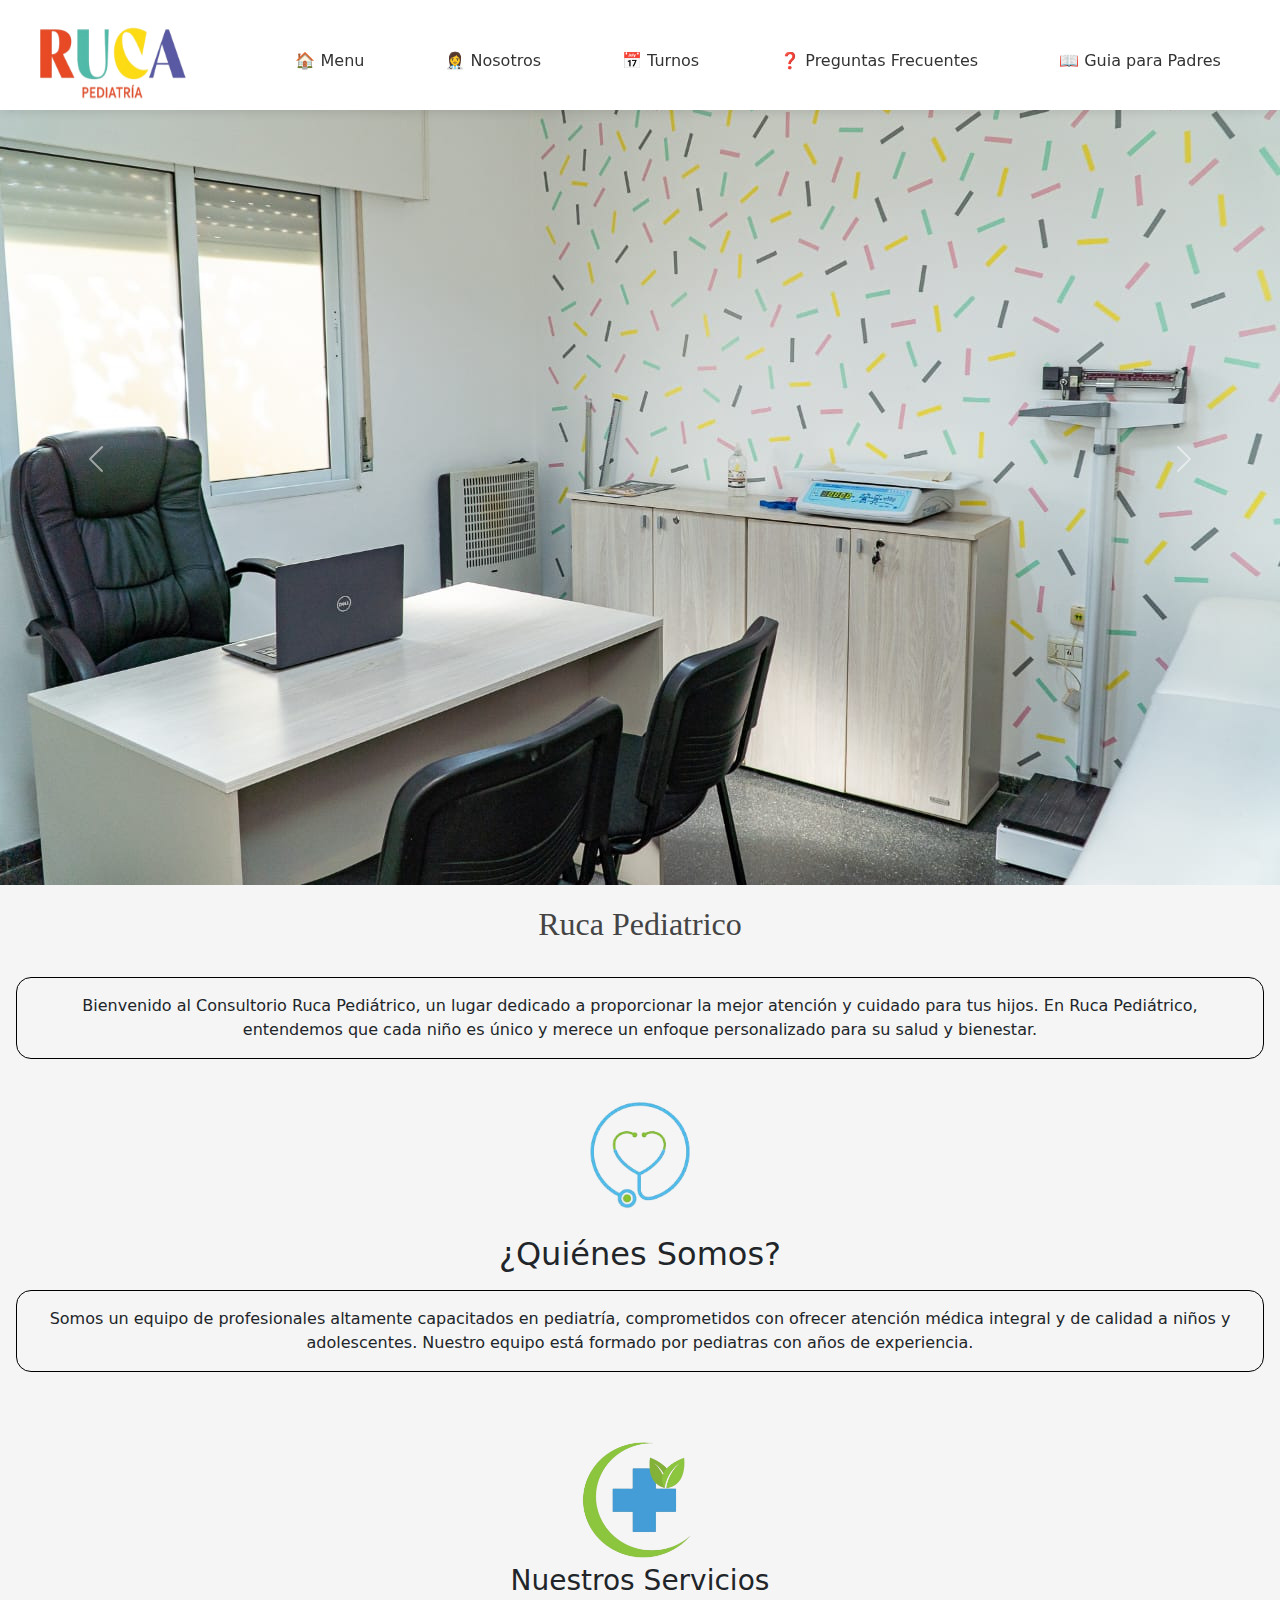
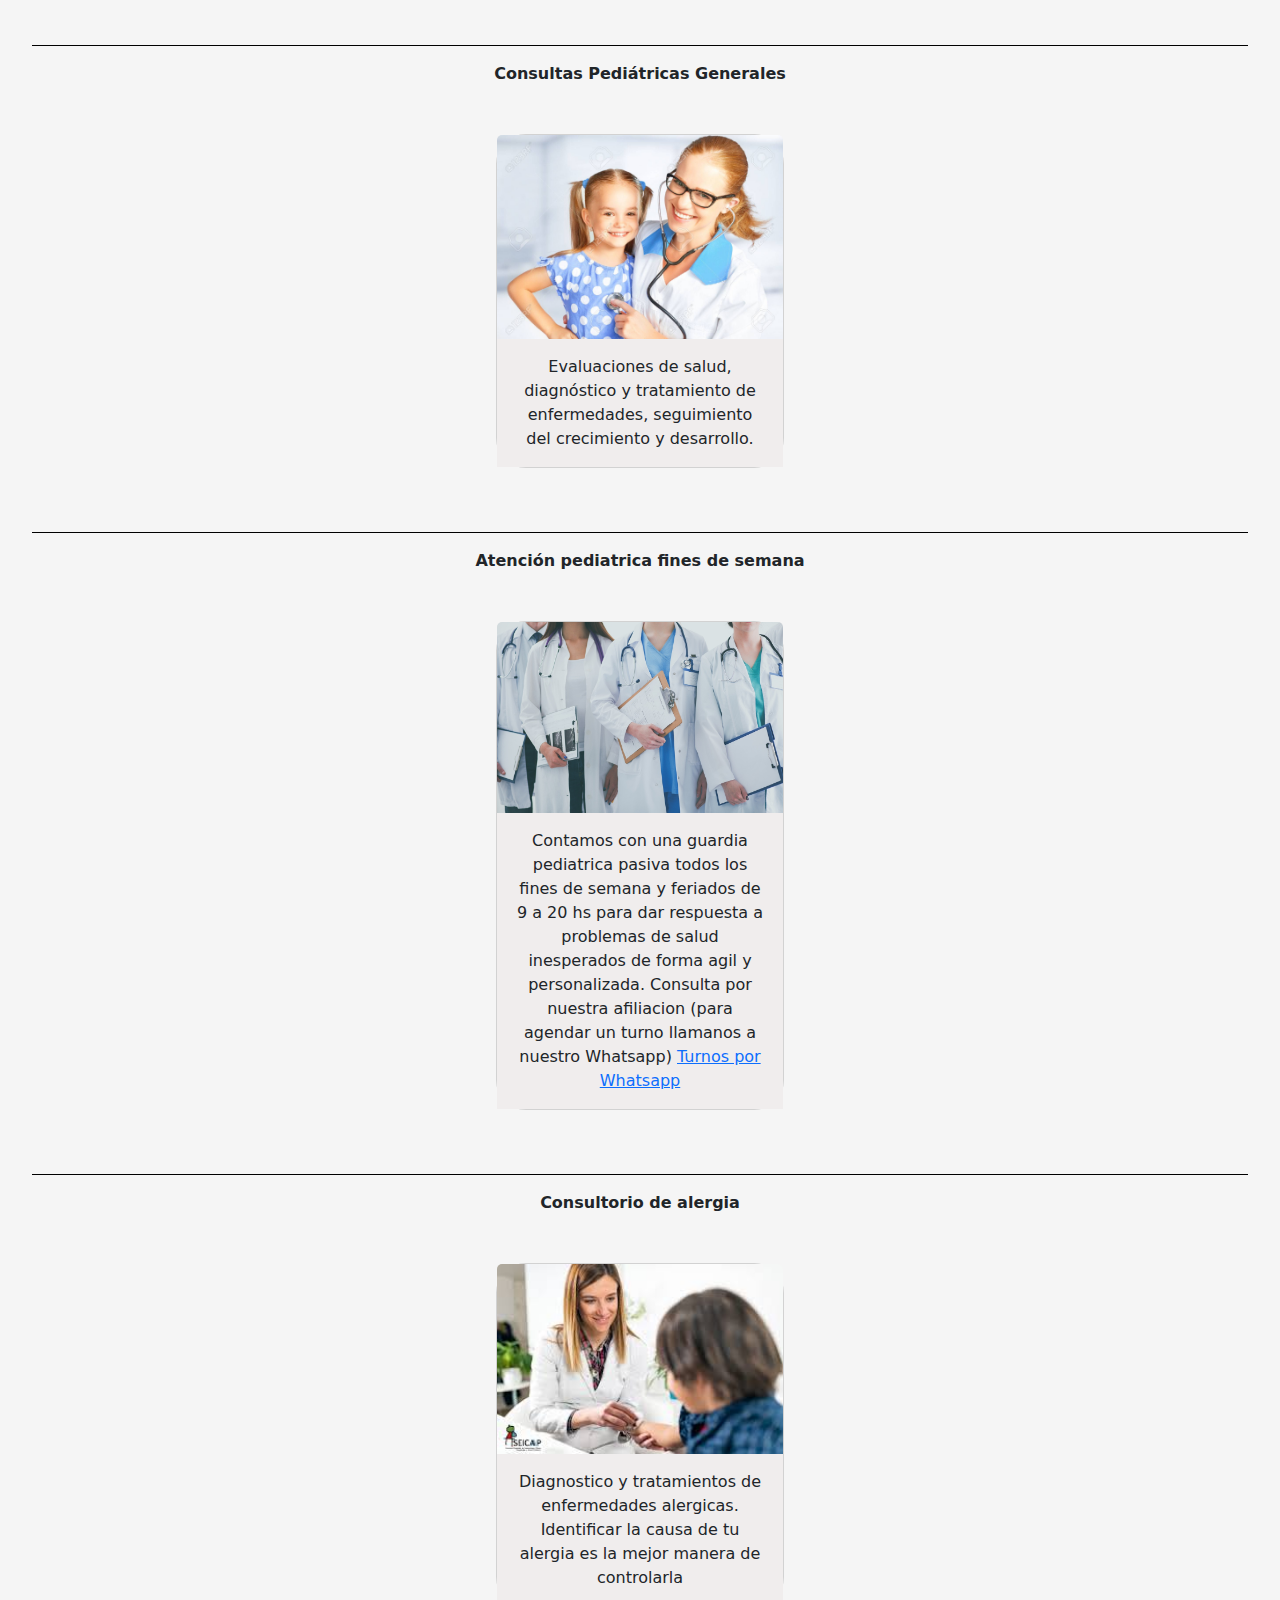
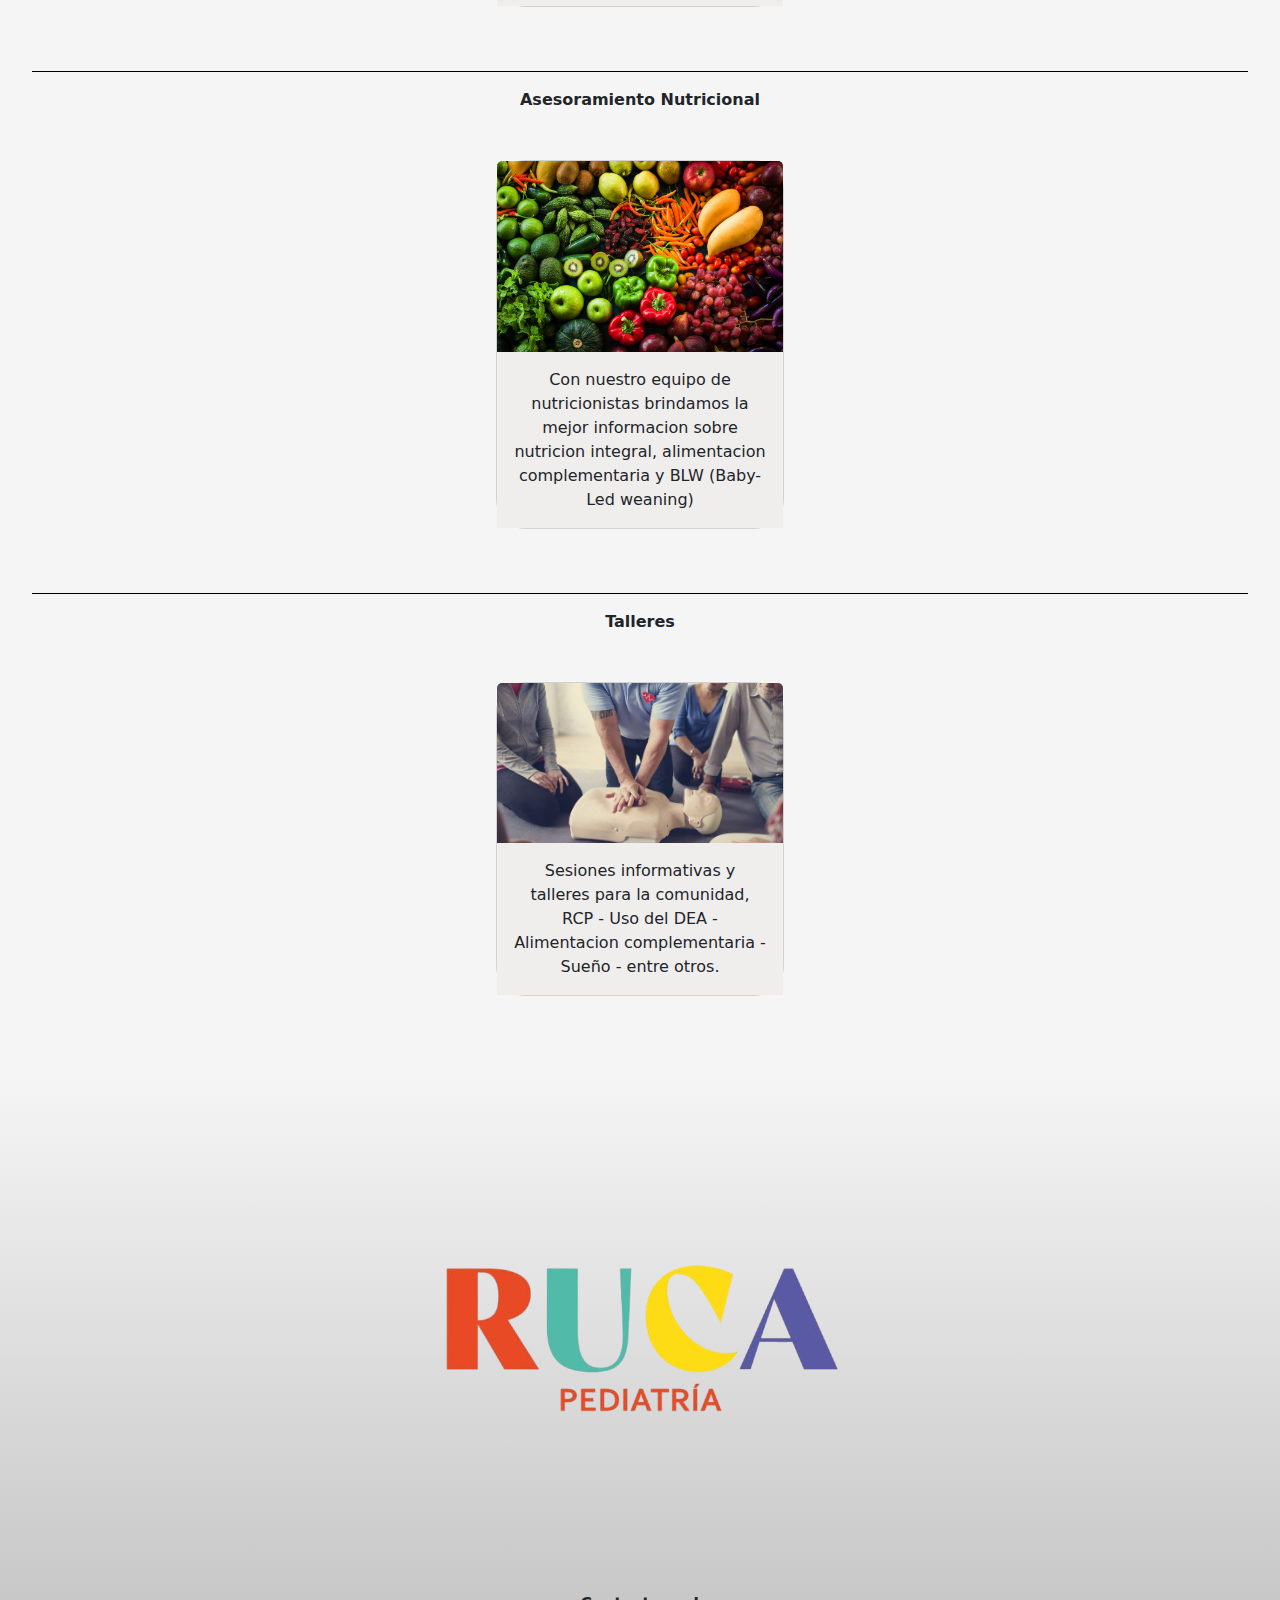
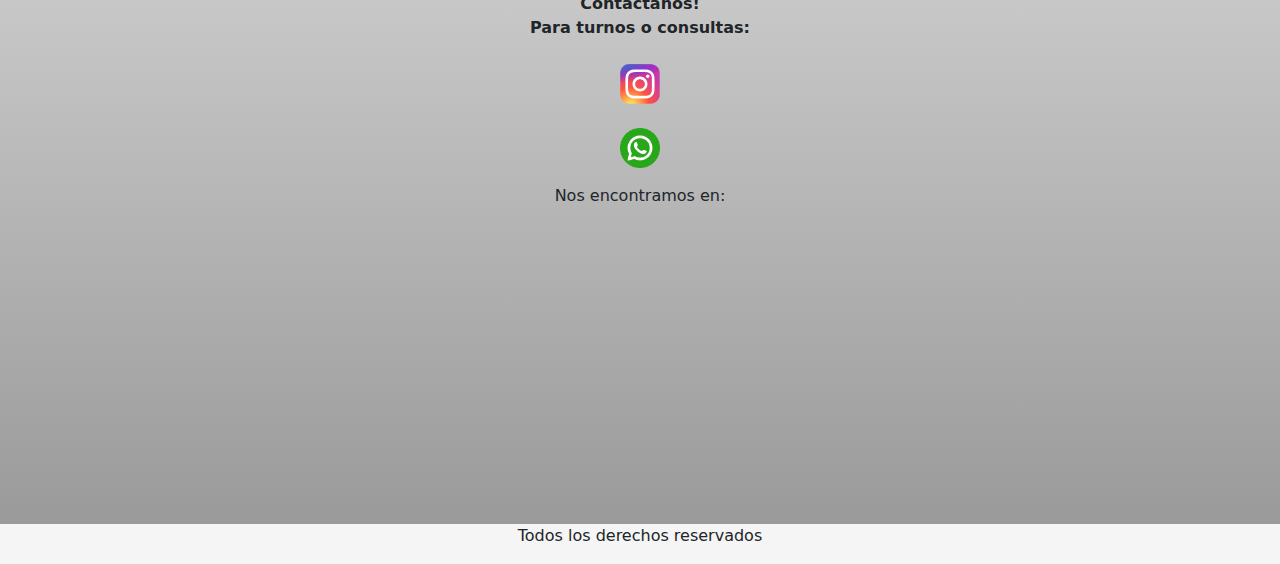
<file: index.html>
<!DOCTYPE html>
<html lang="en">
<head>
    <meta charset="UTF-8">
    <meta name="viewport" content="width=device-width, initial-scale=1.0">
    <title> Ruca Pediatrico - Menu</title> 
    <!--link de bootstrap-->
    <link href="https://cdn.jsdelivr.net/npm/bootstrap@5.3.3/dist/css/bootstrap.min.css" rel="stylesheet" integrity="sha384-QWTKZyjpPEjISv5WaRU9OFeRpok6YctnYmDr5pNlyT2bRjXh0JMhjY6hW+ALEwIH" crossorigin="anonymous">
    <!--link de css-->
    <link rel="stylesheet" href="css/main.css">
</head>
<body>
    <header class="d-flex justify-content-between align-items-center">
        <img  class="logo" src="img/foto-logo-png.png" alt="foto-logo">
        <nav class="navbar mb-4 barra">
            <div class="container-fluid">
              <button class="navbar-toggler" type="button" data-bs-toggle="collapse" data-bs-target="#navbarNav" aria-controls="navbarNav" aria-expanded="false" aria-label="Toggle navigation">
                <span class="navbar-toggler-icon"></span>
              </button>
              <div class="collapse navbar-collapse" id="navbarNav">
                <ul class="navbar-nav">
                  <li class="nav-item">
                    <a class="nav-link hove" aria-current="page" href="index.html">🏠 Menu</a>
                  </li>
                  <li class="nav-item">
                    <a class="nav-link hove" aria-current="page" href="pages/nosotros.html">👩‍⚕️ Nosotros</a>
                  </li>
                  <li class="nav-item">
                    <a class="nav-link hove" href="pages/turnos.html">📅 Turnos</a>
                  </li>
                  <li class="nav-item">
                    <a class="nav-link hove" href="pages/preguntasf.html">❓ Preguntas Frecuentes</a>
                  </li>
                  <li class="nav-item">
                    <a class="nav-link hove" href="pages/blog.html">📖 Guia para Padres</a>
                  </li>
                </ul>
              </div> 
            </div>
          </nav>
    </header>
    
    <main>

       

        <div class="falso-main-index">

            <!--<div class="imagenes-index">
                <img class="img-index" src="img/foto-consultorio.jpg" alt="foto-consultorio">
                <img class="img-index" src="img/foto-consultorio2.jpg" alt="foto-consultorio2">
                <img class="img-index" src="img/foto-consultorio3.jpg" alt="foto-consultorio3">
                <img class="img-index" src="img/foto-consultorio4.jpg" alt="foto-consultorio4">
            </div> -->


            <div id="carouselExampleAutoplaying" class="carousel slide" data-bs-ride="carousel">
                <div class="carousel-inner">
                  <div class="carousel-item active">
                    <img src="img/foto-consultorio.jpg" class="d-block w-100" alt="...">
                  </div>
                  <div class="carousel-item">
                    <img src="img/foto-consultorio2.jpg" class="d-block w-100" alt="...">
                  </div>
                  <div class="carousel-item">
                    <img src="img/foto-consultorio3.jpg" class="d-block w-100" alt="...">
                  </div>
                  <div class="carousel-item">
                    <img src="img/foto-consultorio4.jpg" class="d-block w-100" alt="...">
                  </div>
                </div>
                <button class="carousel-control-prev" type="button" data-bs-target="#carouselExampleAutoplaying" data-bs-slide="prev">
                  <span class="carousel-control-prev-icon" aria-hidden="true"></span>
                  <span class="visually-hidden">Previous</span>
                </button>
                <button class="carousel-control-next" type="button" data-bs-target="#carouselExampleAutoplaying" data-bs-slide="next">
                  <span class="carousel-control-next-icon" aria-hidden="true"></span>
                  <span class="visually-hidden">Next</span>
                </button>
            </div>

            <h1 class="titulo-index"> Ruca Pediatrico </h1>
              <div >
                <p class="bienvenido">
                    Bienvenido al Consultorio Ruca Pediátrico, un lugar dedicado a proporcionar la mejor atención y cuidado para tus hijos. En Ruca Pediátrico, entendemos que cada niño es único y merece un enfoque personalizado para su salud y bienestar.
                </p>
              </div>
              
                
                    
                <div class="seccion-quienes-somos">
                    <img class="imagen-quienes-somos" src="img/imagen-quienes-somos.png" alt="">

                    <h2>¿Quiénes Somos?</h2>
                    <p class="quienes-somos">Somos un equipo de profesionales altamente capacitados en pediatría, comprometidos con ofrecer atención médica integral y de calidad a niños y adolescentes. Nuestro equipo está formado por pediatras con años de experiencia. </p>
                </div>



                
               <div class="seccion-servicios">

                  <img class="imagen-servicios" src="img/foto-servicios.png" alt="">
 
                    <h3>Nuestros Servicios</h3>
                        <p  class="servicios"><span class="negrita">Consultas Pediátricas Generales</span>  
                         </p>
                            <div class="card card" style="width: 18rem;">
                                <img src="img/consulta-pediatrica.jpg" class="card-img-top" alt="...">
                                <div class="card-body">
                                    <p class="card-text background">Evaluaciones de salud, diagnóstico y tratamiento de enfermedades, seguimiento del crecimiento y desarrollo.</p>
                                </div>
                          </div>
                         
 
                        <!--nuevo servicio-->
                           
 
                        <p class="servicios"> <span class="negrita">Atención pediatrica fines de semana</span>
                            </p>
 
                            <div class="card card" style="width: 18rem;">
                                <img src="img/guardia-medica.jpg" class="card-img-top" alt="...">
                                <div class="card-body">
                                    <p class="card-text background">Contamos con una guardia pediatrica pasiva todos los fines de semana y feriados de 9 a 20 hs para dar respuesta a problemas de salud inesperados de forma agil y personalizada. Consulta por nuestra afiliacion (para agendar un turno llamanos a nuestro Whatsapp) <a href="https://wa.me/5492954447555" target="_blank">Turnos por Whatsapp</a></p>
                                </div>
                            </div>

                          <p class="servicios"> <span class="negrita">Consultorio de alergia</span>
                            </p>
 
                            <div class="card card" style="width: 18rem;">
                                <img src="img/alergia-e-inmunologia.jpeg" class="card-img-top" alt="...">
                                <div class="card-body">
                                    <p class="card-text background">Diagnostico y tratamientos de enfermedades alergicas.
                                      Identificar la causa de tu alergia es la mejor manera de controlarla</p>
                                </div>
                            </div>  
 
                        <p class="servicios"><span class="negrita">Asesoramiento Nutricional</span>
                            </p>
 
                            <div class="card card" style="width: 18rem;">
                                <img src="img/foto-nutricion.jpeg" class="card-img-top" alt="...">
                                <div class="card-body">
                                    <p class="card-text background">Con nuestro equipo de nutricionistas brindamos la mejor informacion sobre nutricion integral, alimentacion complementaria y BLW (Baby-Led weaning)</p>
                                </div>
                            </div>
 
                        <p class="servicios"><span class="negrita">Talleres</span>
                            </p>
 
                            <div class="card card" style="width: 18rem;">
                                <img src="img/talleres-medicos.jpg" class="card-img-top" alt="...">
                                <div class="card-body">
                                    <p class="card-text background">Sesiones informativas y talleres para la comunidad, RCP - Uso del DEA - Alimentacion complementaria - Sueño - entre otros.</p>
                                </div>
                            </div>

                </div>

                

                    
        </div>


    </main>

    <footer>
      <div class="falso-footer">
        <img class="logo-footer" src="img/foto-logo-png.png" alt="">

        <strong class="contactanos">Contactanos!</strong>
      </div>
      <div class="link-redes">
        <strong class="consultas">Para turnos o consultas:</strong>
        <a href="https://www.instagram.com/ruca.pediatrico/" target="_blank">
            <img class="imagen-ig" src="img/Instagram_logo_2016.svg" alt="Instagram">
        </a>
        <a href="https://wa.me/5492954447555" target="_blank" class="whatsapp-button">
            <img src="img/whatsapp_3670051.png" alt="WhatsApp Icon" class="whatsapp-icon">
        </a>
      </div>

      <div>
        <p class="ubicacion">Nos encontramos en:</p>
        <iframe class="mapa" src="https://www.google.com/maps/embed?pb=!1m18!1m12!1m3!1d3201.8365190562467!2d-64.29713522441752!3d-36.63032156733441!2m3!1f0!2f0!3f0!3m2!1i1024!2i768!4f13.1!3m3!1m2!1s0x95c2cd3a7278e0b7%3A0xe6316afb4730a02e!2sRuca%20Pediatr%C3%ADa!5e0!3m2!1ses-419!2sar!4v1729467647500!5m2!1ses-419!2sar" width="400" height="300" style="border:0;" allowfullscreen="" loading="lazy" referrerpolicy="no-referrer-when-downgrade"></iframe>
      </div>

      <p class="derechos-reservados">Todos los derechos reservados</p>
    </footer>



    <script src="https://cdn.jsdelivr.net/npm/bootstrap@5.3.3/dist/js/bootstrap.bundle.min.js" integrity="sha384-YvpcrYf0tY3lHB60NNkmXc5s9fDVZLESaAA55NDzOxhy9GkcIdslK1eN7N6jIeHz" crossorigin="anonymous"></script>
</body>
</html>
</file>
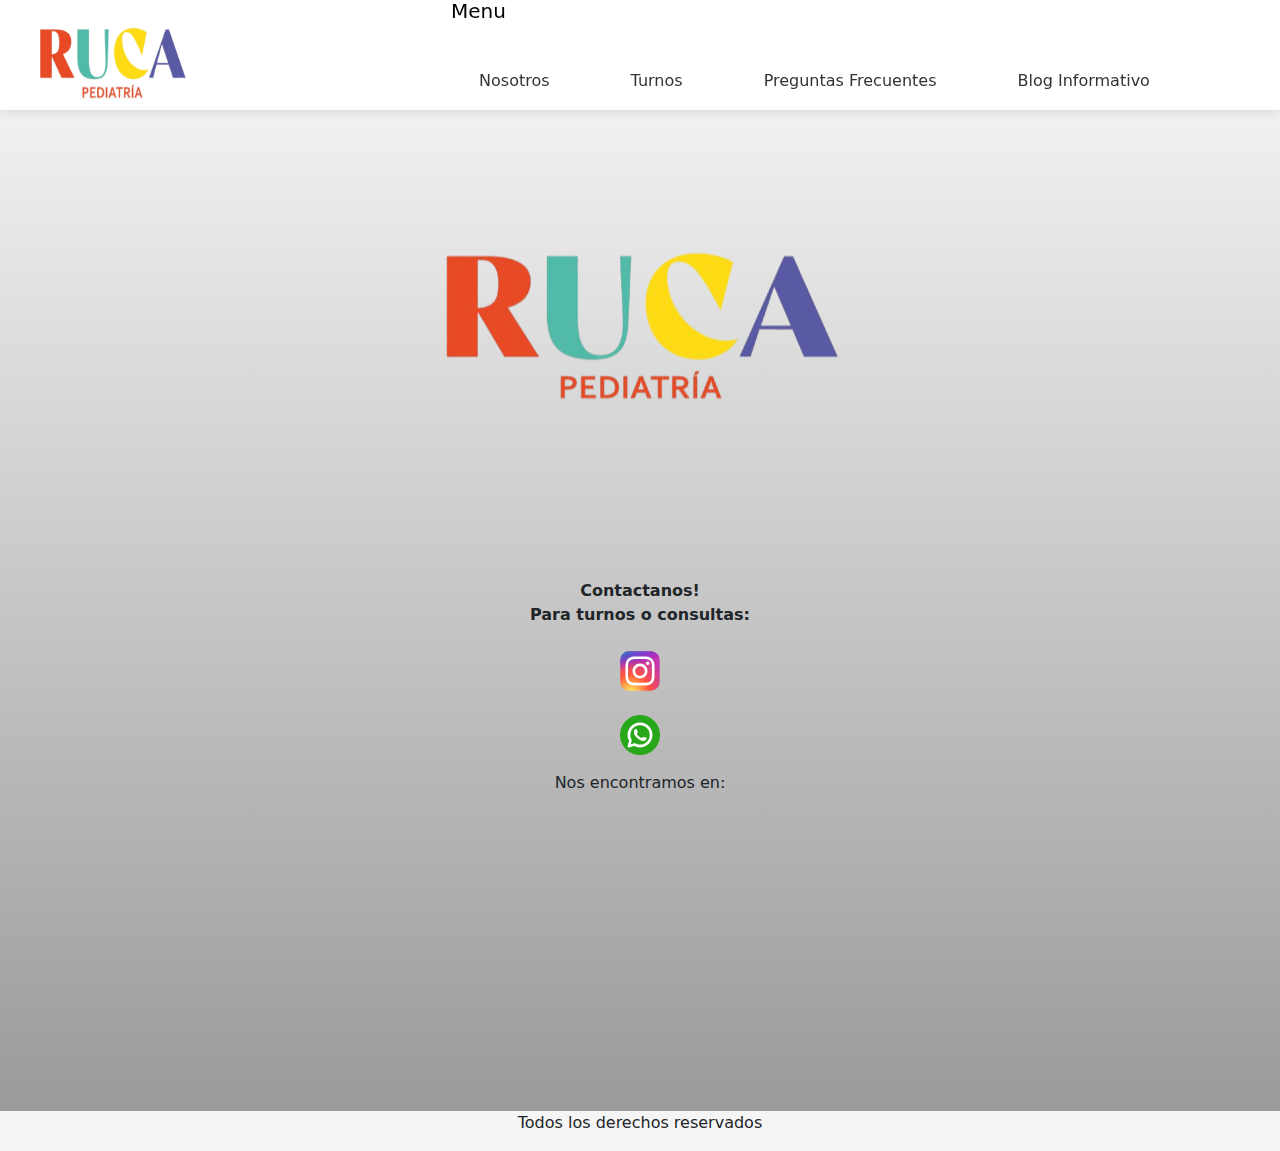
<file: pages/blog.html>
<!DOCTYPE html>
<html lang="en">
<head>
    <meta charset="UTF-8">
    <meta name="viewport" content="width=device-width, initial-scale=1.0">
    <title>Ruca Pediatrico - Blog informativo</title>
    <link href="https://cdn.jsdelivr.net/npm/bootstrap@5.3.3/dist/css/bootstrap.min.css" rel="stylesheet" integrity="sha384-QWTKZyjpPEjISv5WaRU9OFeRpok6YctnYmDr5pNlyT2bRjXh0JMhjY6hW+ALEwIH" crossorigin="anonymous">
    <link rel="stylesheet" href="../css/main.css">
</head>
<body>
    <header class="d-flex justify-content-between align-items-center justify-content-center">
        <img  class="logo" src="../img/foto-logo-png.png" alt="foto-logo">
        <nav class="navbar mb-4">
            <div class="container-fluid">
              <a class="navbar-brand hove" href="../index.html">Menu</a>
              <button class="navbar-toggler" type="button" data-bs-toggle="collapse" data-bs-target="#navbarNav" aria-controls="navbarNav" aria-expanded="false" aria-label="Toggle navigation">
                <span class="navbar-toggler-icon"></span>
              </button>
              <div class="collapse navbar-collapse" id="navbarNav">
                <ul class="navbar-nav">
                  <li class="nav-item">
                    <a class="nav-link hove" aria-current="page" href="nosotros.html">Nosotros</a>
                  </li>
                  <li class="nav-item">
                    <a class="nav-link hove" href="turnos.html">Turnos</a>
                  </li>
                  <li class="nav-item">
                    <a class="nav-link hove" href="preguntasf.html">Preguntas Frecuentes</a>
                  </li>
                  <li class="nav-item">
                    <a class="nav-link hove" href="blog.html">Blog Informativo</a>
                  </li>
                </ul>
              </div>
            </div>
          </nav>
    </header>

    <main>

    </main>

    <footer>
      <div class="falso-footer">
        <img class="logo-footer" src="../img/foto-logo-png.png" alt="">

        <strong class="contactanos">Contactanos!</strong>
      </div>
      <div class="link-redes">
        <strong class="consultas">Para turnos o consultas:</strong>
        <a href="https://www.instagram.com/ruca.pediatrico/" target="_blank">
            <img class="imagen-ig" src="../img/Instagram_logo_2016.svg" alt="Instagram">
        </a>
        <a href="https://wa.me/5492954447555" target="_blank" class="whatsapp-button">
            <img src="../img/whatsapp_3670051.png" alt="WhatsApp Icon" class="whatsapp-icon">
        </a>
      </div>

      <div>
        <p class="ubicacion">Nos encontramos en:</p>
        <iframe class="mapa" src="https://www.google.com/maps/embed?pb=!1m18!1m12!1m3!1d3201.8365190562467!2d-64.29713522441752!3d-36.63032156733441!2m3!1f0!2f0!3f0!3m2!1i1024!2i768!4f13.1!3m3!1m2!1s0x95c2cd3a7278e0b7%3A0xe6316afb4730a02e!2sRuca%20Pediatr%C3%ADa!5e0!3m2!1ses-419!2sar!4v1729467647500!5m2!1ses-419!2sar" width="400" height="300" style="border:0;" allowfullscreen="" loading="lazy" referrerpolicy="no-referrer-when-downgrade"></iframe>
      </div>

      <p class="derechos-reservados">Todos los derechos reservados</p>
    </footer>



    <script src="https://cdn.jsdelivr.net/npm/bootstrap@5.3.3/dist/js/bootstrap.bundle.min.js" integrity="sha384-YvpcrYf0tY3lHB60NNkmXc5s9fDVZLESaAA55NDzOxhy9GkcIdslK1eN7N6jIeHz" crossorigin="anonymous"></script>
</body>
</html>
</file>
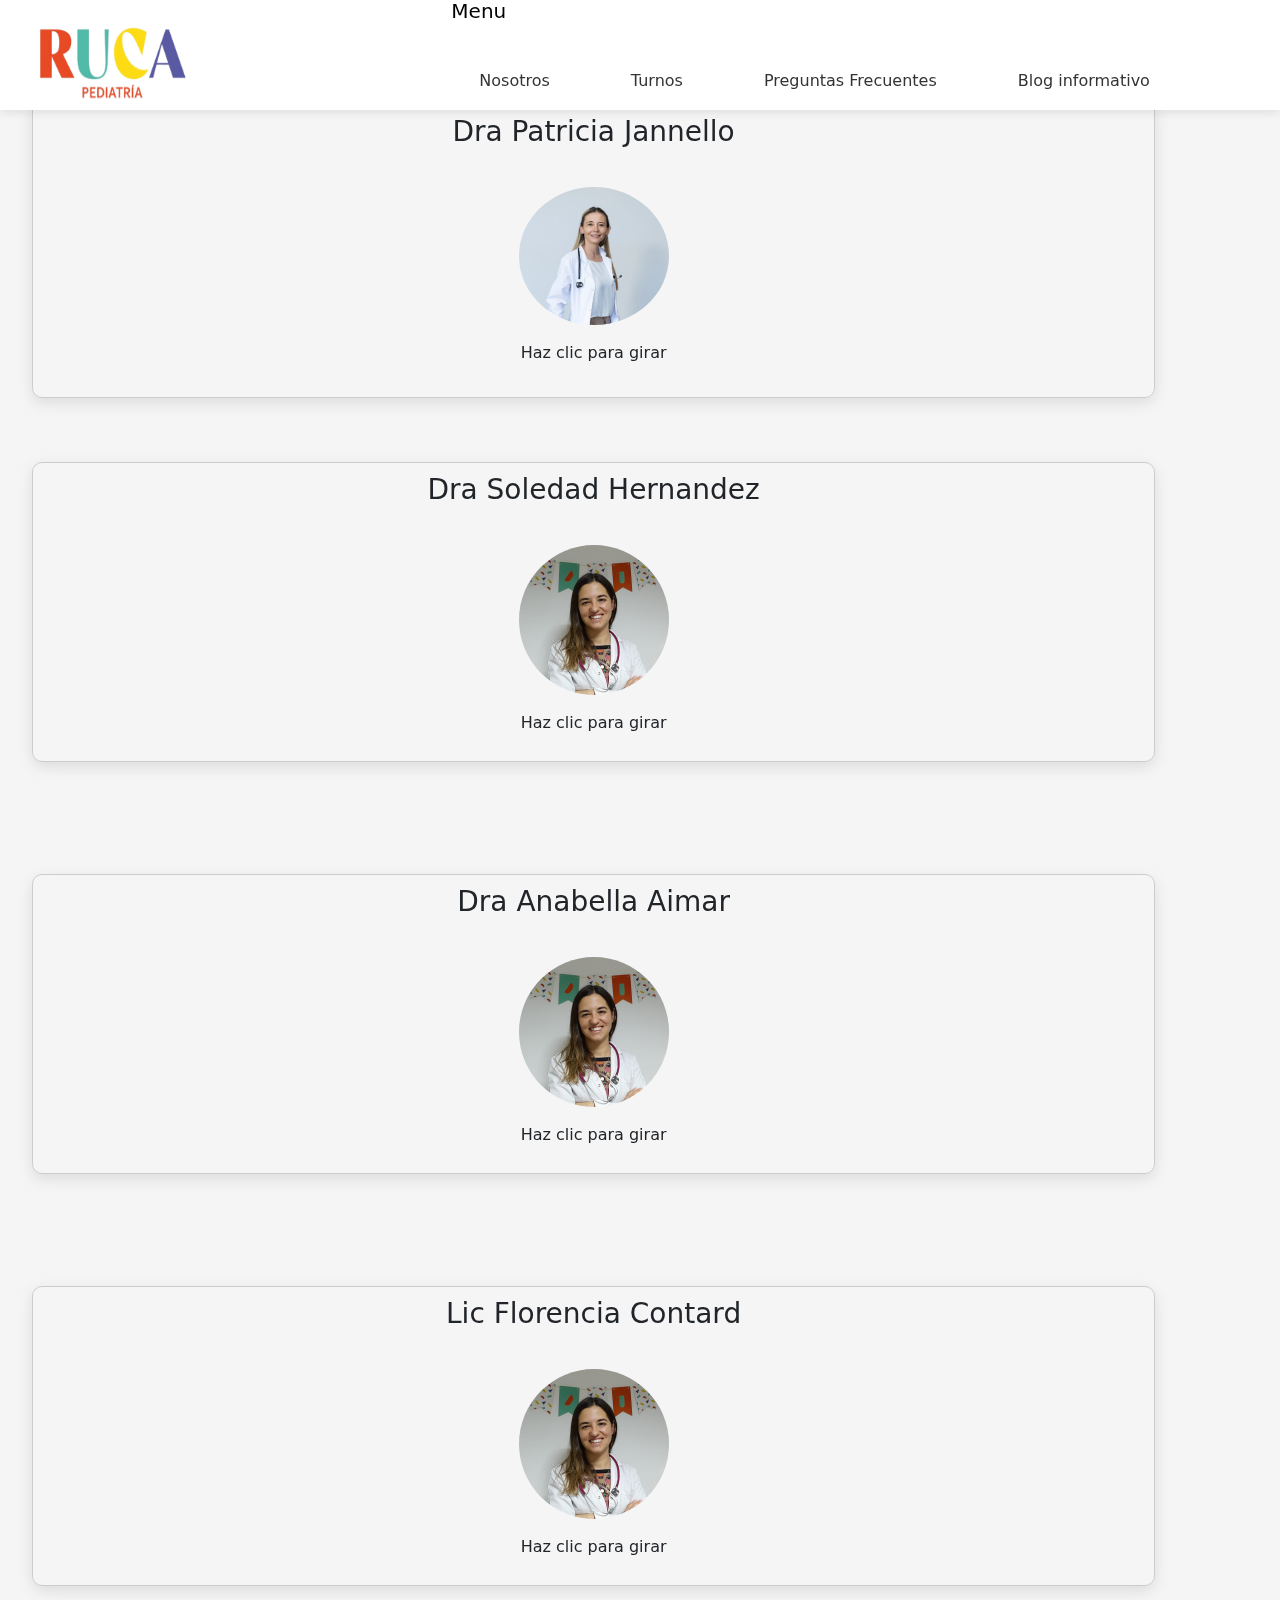
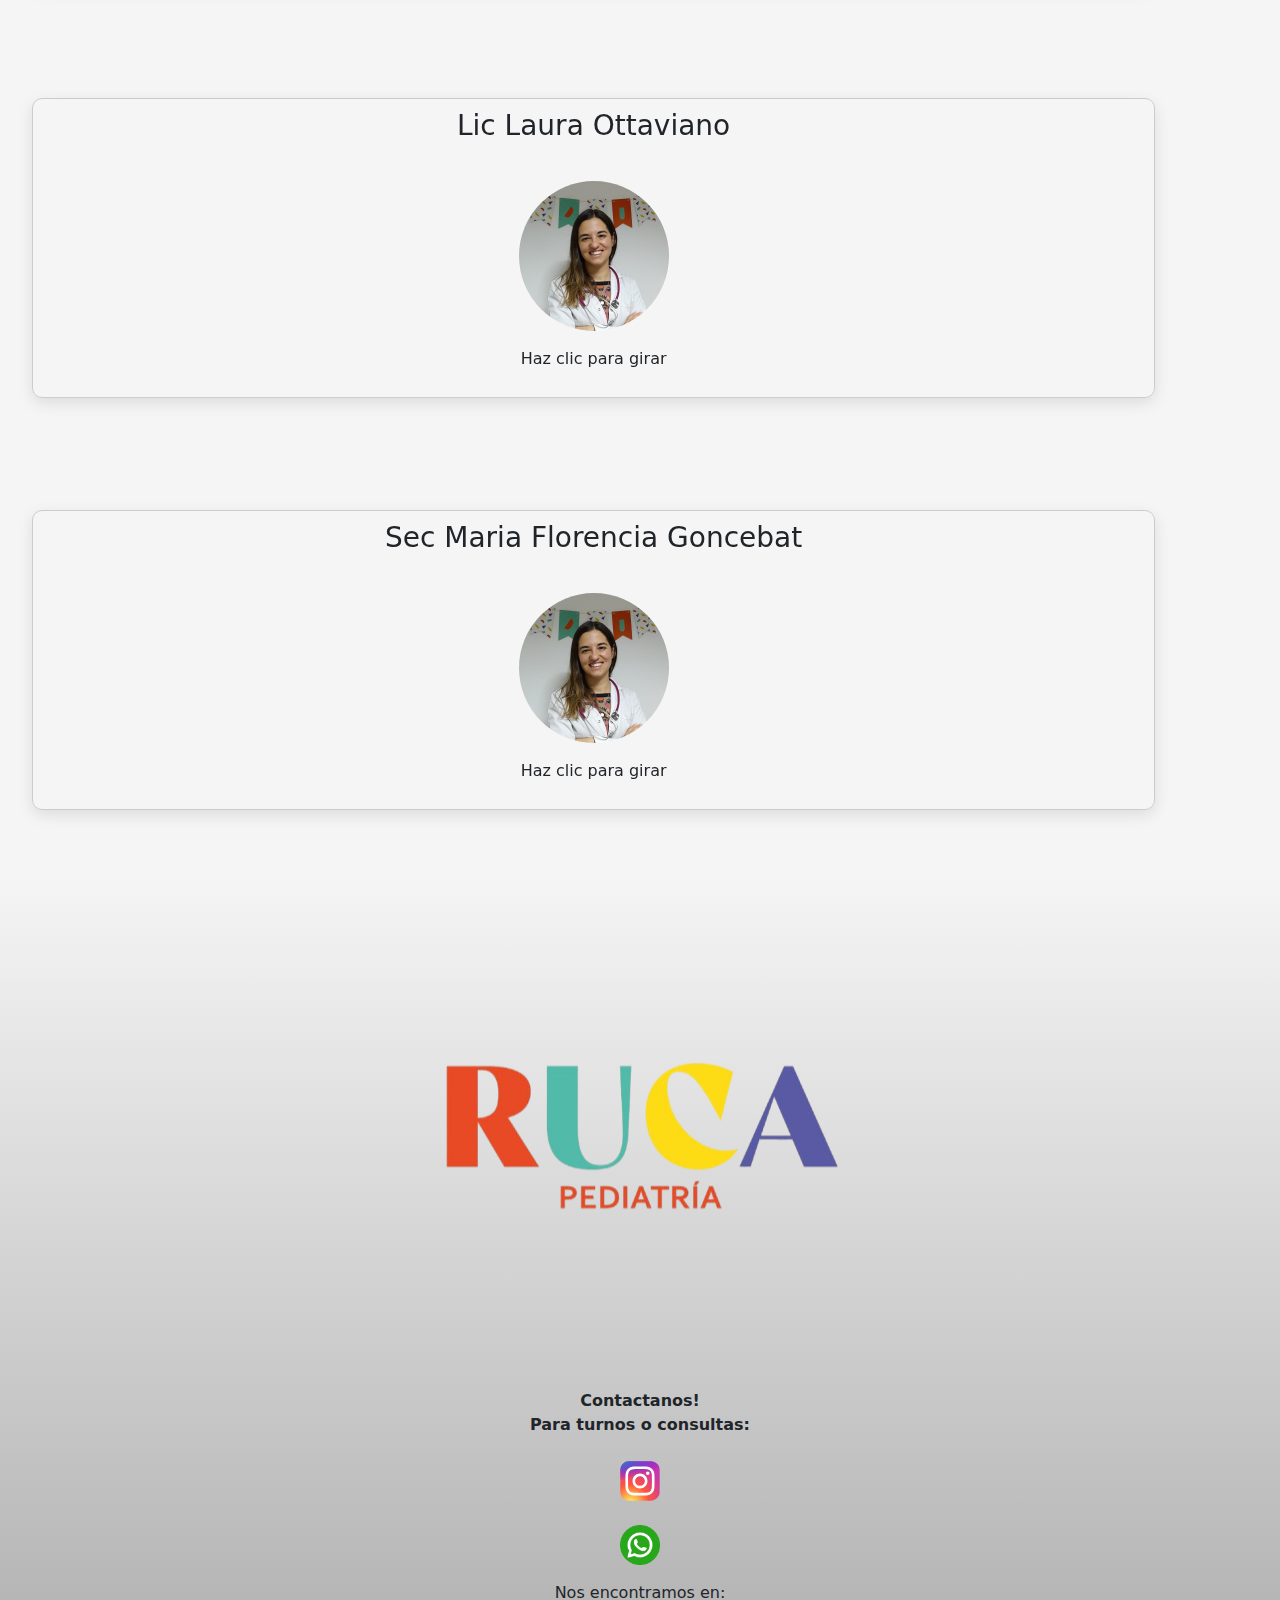
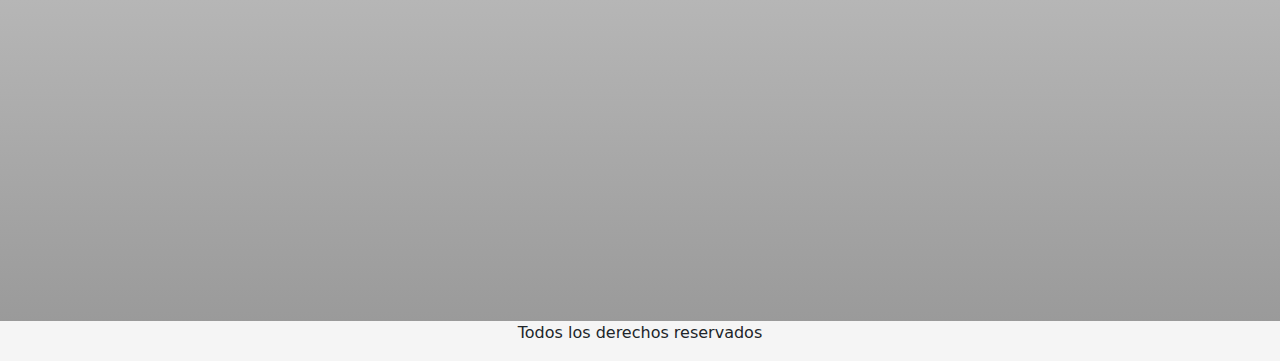
<file: pages/nosotros.html>
<!DOCTYPE html>
<html lang="en">
<head>
    <meta charset="UTF-8">
    <meta name="viewport" content="width=device-width, initial-scale=1.0">
    <title>Ruca Pediatrico - Nosotros</title>
    <link href="https://cdn.jsdelivr.net/npm/bootstrap@5.3.3/dist/css/bootstrap.min.css" rel="stylesheet" integrity="sha384-QWTKZyjpPEjISv5WaRU9OFeRpok6YctnYmDr5pNlyT2bRjXh0JMhjY6hW+ALEwIH" crossorigin="anonymous">
    <link rel="stylesheet" href="../css/main.css">

</head>
<body>

    <header class="d-flex justify-content-between align-items-center justify-content-center">
        <img  class="logo" src="../img/foto-logo-png.png" alt="foto-logo">
        <nav class="navbar mb-4">
            <div class="container-fluid">
              <a class="navbar-brand hove" href="../index.html">Menu</a>
              <button class="navbar-toggler" type="button" data-bs-toggle="collapse" data-bs-target="#navbarNav" aria-controls="navbarNav" aria-expanded="false" aria-label="Toggle navigation">
                <span class="navbar-toggler-icon"></span>
              </button>
              <div class="collapse navbar-collapse" id="navbarNav">
                <ul class="navbar-nav">
                  <li class="nav-item">
                    <a class="nav-link hove" aria-current="page" href="nosotros.html">Nosotros</a>
                  </li>
                  <li class="nav-item">
                    <a class="nav-link hove" href="turnos.html">Turnos</a>
                  </li>
                  <li class="nav-item">
                    <a class="nav-link hove" href="preguntasf.html">Preguntas Frecuentes</a>
                  </li>
                  <li class="nav-item">
                    <a class="nav-link hove" href="blog.html">Blog informativo</a>
                  </li>
                </ul>
              </div>
            </div>
          </nav>
    </header>


    </header>

    
    <main class="main-nosotros">
      <h1> Nuestro staff </h1>
      <div class="tarjeta-patricia">
        <div class="card-container">
           <div class="card-nosotros">
              <div class="card-front">
                 <h3>Dra Patricia Jannello</h3>
                 <img class="foto-patricia" src="../img/foto-patricia.jpg" alt="">
                 <p>Haz clic para girar</p>
              </div>
            <div class="card-back">
                <h3>Perfil Profesional</h3>
                <p>Pediatra especialista en alergia e inmunologia</p>
        </div>

        
      </div>
      <div class="">
        <div class="card-container"></div>
           <div class="card-nosotros">
              <div class="card-front">
                 <h3>Dra Soledad Hernandez</h3>
                 <img class="foto-soledad" src="../img/foto-soledad.jpg" alt="">
                 <p>Haz clic para girar</p>
              </div>
            <div class="card-back">
                <h3>Perfil Profesional</h3>
                <p>Pediatra - Neonatologa</p>
        </div>
      </div>

      

      <div class="tarjeta-anabella">
        <div class="card-container"></div>
           <div class="card-nosotros">
              <div class="card-front">
                 <h3>Dra Anabella Aimar</h3>
                 <img class="foto-soledad" src="../img/foto-soledad.jpg" alt="">
                 <p>Haz clic para girar</p>
              </div>
            <div class="card-back">
                <h3>Perfil Profesional</h3>
                <p>Pediatra neumonologa itinerante</p>
        </div>
      </div>

      <div class="tarjeta-contard">
        <div class="card-container"></div>
           <div class="card-nosotros">
              <div class="card-front">
                 <h3>Lic Florencia Contard</h3>
                 <img class="foto-soledad" src="../img/foto-soledad.jpg" alt="">
                 <p>Haz clic para girar</p>
              </div>
            <div class="card-back">
                <h3>Perfil Profesional</h3>
                <p>Licenciada en Nutricion (Mp: 2867) Atencion de niños y adultos</p>
        </div>
      </div>
    </div>

      <div class="tarjeta-ottaviano">
        <div class="card-container"></div>
           <div class="card-nosotros">
              <div class="card-front">
                 <h3>Lic Laura Ottaviano</h3>
                 <img class="foto-soledad" src="../img/foto-soledad.jpg" alt="">
                 <p>Haz clic para girar</p>
              </div>
            <div class="card-back">
                <h3>Perfil Profesional</h3>
                <p> (Mp: 2971) Nutricionista integral de niños y adultos.Alimentacion complementaria y BLW. Alimnetacion basada en plantas</p>
        </div>
      </div>

      <div class="tarjeta-secretaria">
        <div class="card-container"></div>
           <div class="card-nosotros">
              <div class="card-front">
                 <h3>Sec Maria Florencia Goncebat</h3>
                 <img class="foto-soledad" src="../img/foto-soledad.jpg" alt="">
                 <p>Haz clic para girar</p>
              </div>
            <div class="card-back">
                <h3>Perfil Profesional</h3>
                <p> Encargada de la parte administrativa en Ruca Pediatrico</p>
        </div>
      </div>
    


    
    </main>


    <footer>
      <div class="falso-footer">
        <img class="logo-footer" src="../img/foto-logo-png.png" alt="">

        <strong class="contactanos">Contactanos!</strong>
      </div>
      <div class="link-redes">
        <strong class="consultas">Para turnos o consultas:</strong>
        <a href="https://www.instagram.com/ruca.pediatrico/" target="_blank">
            <img class="imagen-ig" src="../img/Instagram_logo_2016.svg" alt="Instagram">
        </a>
        <a href="https://wa.me/5492954447555" target="_blank" class="whatsapp-button">
            <img src="../img/whatsapp_3670051.png" alt="WhatsApp Icon" class="whatsapp-icon">
        </a>
      </div>

      <div>
        <p class="ubicacion">Nos encontramos en:</p>
        <iframe class="mapa" src="https://www.google.com/maps/embed?pb=!1m18!1m12!1m3!1d3201.8365190562467!2d-64.29713522441752!3d-36.63032156733441!2m3!1f0!2f0!3f0!3m2!1i1024!2i768!4f13.1!3m3!1m2!1s0x95c2cd3a7278e0b7%3A0xe6316afb4730a02e!2sRuca%20Pediatr%C3%ADa!5e0!3m2!1ses-419!2sar!4v1729467647500!5m2!1ses-419!2sar" width="400" height="300" style="border:0;" allowfullscreen="" loading="lazy" referrerpolicy="no-referrer-when-downgrade"></iframe>
      </div>

      <p class="derechos-reservados">Todos los derechos reservados</p>
    </footer>

    


    <script src="https://cdn.jsdelivr.net/npm/bootstrap@5.3.3/dist/js/bootstrap.bundle.min.js" integrity="sha384-YvpcrYf0tY3lHB60NNkmXc5s9fDVZLESaAA55NDzOxhy9GkcIdslK1eN7N6jIeHz" crossorigin="anonymous"></script>
</body>
</html>
</file>
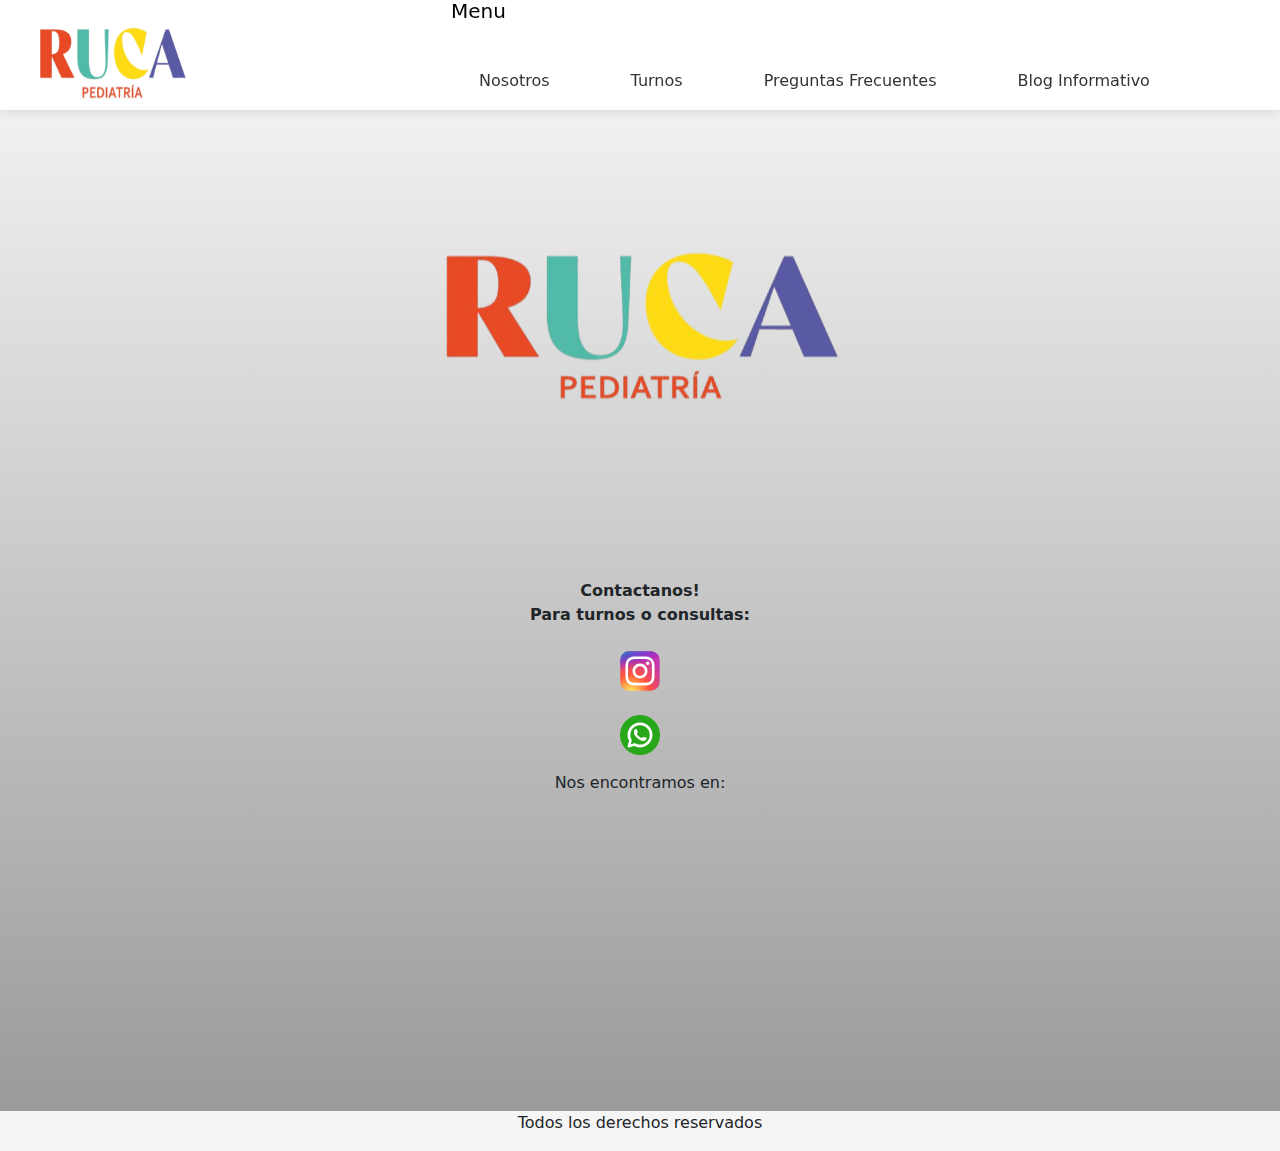
<file: pages/preguntasf.html>
<!DOCTYPE html>
<html lang="en">
<head>
    <meta charset="UTF-8">
    <meta name="viewport" content="width=device-width, initial-scale=1.0">
    <title>Ruca Pediatrico - Preguntas frecuentes</title>
    <link href="https://cdn.jsdelivr.net/npm/bootstrap@5.3.3/dist/css/bootstrap.min.css" rel="stylesheet" integrity="sha384-QWTKZyjpPEjISv5WaRU9OFeRpok6YctnYmDr5pNlyT2bRjXh0JMhjY6hW+ALEwIH" crossorigin="anonymous">
    <link rel="stylesheet" href="../css/main.css">
</head>
<body>
    <header class="d-flex justify-content-between align-items-center justify-content-center">
        <img  class="logo" src="../img/foto-logo-png.png" alt="foto-logo">
        <nav class="navbar mb-4">
            <div class="container-fluid">
              <a class="navbar-brand hove" href="../index.html">Menu</a>
              <button class="navbar-toggler" type="button" data-bs-toggle="collapse" data-bs-target="#navbarNav" aria-controls="navbarNav" aria-expanded="false" aria-label="Toggle navigation">
                <span class="navbar-toggler-icon"></span>
              </button>
              <div class="collapse navbar-collapse" id="navbarNav">
                <ul class="navbar-nav">
                  <li class="nav-item">
                    <a class="nav-link hove" aria-current="page" href="nosotros.html">Nosotros</a>
                  </li>
                  <li class="nav-item">
                    <a class="nav-link hove" href="turnos.html">Turnos</a>
                  </li>
                  <li class="nav-item">
                    <a class="nav-link hove" href="preguntasf.html">Preguntas Frecuentes</a>
                  </li>
                  <li class="nav-item">
                    <a class="nav-link hove" href="blog.html">Blog Informativo</a>
                  </li> 
                </ul>
              </div>
            </div>
          </nav>
    </header>

    <main>

    </main>

    <footer>
      <div class="falso-footer">
        <img class="logo-footer" src="../img/foto-logo-png.png" alt="">

        <strong class="contactanos">Contactanos!</strong>
      </div>
      <div class="link-redes">
        <strong class="consultas">Para turnos o consultas:</strong>
        <a href="https://www.instagram.com/ruca.pediatrico/" target="_blank">
            <img class="imagen-ig" src="../img/Instagram_logo_2016.svg" alt="Instagram">
        </a>
        <a href="https://wa.me/5492954447555" target="_blank" class="whatsapp-button">
            <img src="../img/whatsapp_3670051.png" alt="WhatsApp Icon" class="whatsapp-icon">
        </a>
      </div>

      <div>
        <p class="ubicacion">Nos encontramos en:</p>
        <iframe class="mapa" src="https://www.google.com/maps/embed?pb=!1m18!1m12!1m3!1d3201.8365190562467!2d-64.29713522441752!3d-36.63032156733441!2m3!1f0!2f0!3f0!3m2!1i1024!2i768!4f13.1!3m3!1m2!1s0x95c2cd3a7278e0b7%3A0xe6316afb4730a02e!2sRuca%20Pediatr%C3%ADa!5e0!3m2!1ses-419!2sar!4v1729467647500!5m2!1ses-419!2sar" width="400" height="300" style="border:0;" allowfullscreen="" loading="lazy" referrerpolicy="no-referrer-when-downgrade"></iframe>
      </div>

      <p class="derechos-reservados">Todos los derechos reservados</p>
    </footer>



    <script src="https://cdn.jsdelivr.net/npm/bootstrap@5.3.3/dist/js/bootstrap.bundle.min.js" integrity="sha384-YvpcrYf0tY3lHB60NNkmXc5s9fDVZLESaAA55NDzOxhy9GkcIdslK1eN7N6jIeHz" crossorigin="anonymous"></script>
</body>
</html>
</file>
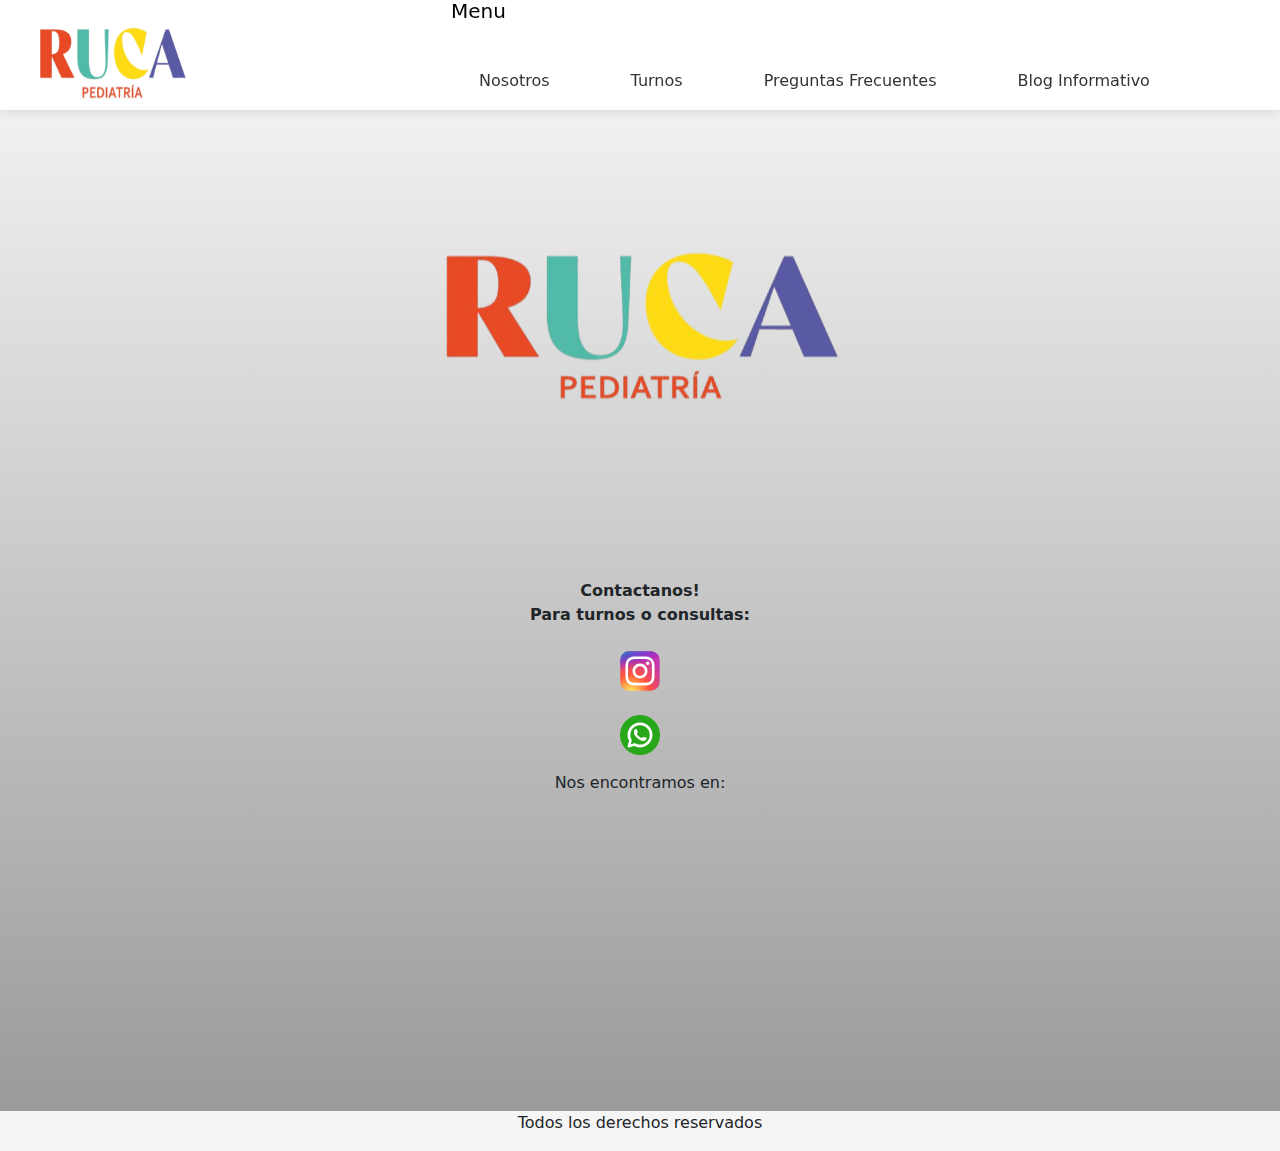
<file: pages/turnos.html>
<!DOCTYPE html>
<html lang="en">
<head>
    <meta charset="UTF-8">
    <meta name="viewport" content="width=device-width, initial-scale=1.0">
    <title>Ruca Pediatrico - Turnos</title>
    <link href="https://cdn.jsdelivr.net/npm/bootstrap@5.3.3/dist/css/bootstrap.min.css" rel="stylesheet" integrity="sha384-QWTKZyjpPEjISv5WaRU9OFeRpok6YctnYmDr5pNlyT2bRjXh0JMhjY6hW+ALEwIH" crossorigin="anonymous">
    <link rel="stylesheet" href="../css/main.css">
</head>
<body>
    
    <header class="d-flex justify-content-between align-items-center justify-content-center">
        <img  class="logo" src="../img/foto-logo-png.png" alt="foto-logo">
        <nav class="navbar mb-4">
            <div class="container-fluid">
              <a class="navbar-brand hove" href="../index.html">Menu</a>
              <button class="navbar-toggler" type="button" data-bs-toggle="collapse" data-bs-target="#navbarNav" aria-controls="navbarNav" aria-expanded="false" aria-label="Toggle navigation">
                <span class="navbar-toggler-icon"></span>
              </button>
              <div class="collapse navbar-collapse" id="navbarNav">
                <ul class="navbar-nav">
                  <li class="nav-item">
                    <a class="nav-link hove" aria-current="page" href="nosotros.html">Nosotros</a>
                  </li>
                  <li class="nav-item">
                    <a class="nav-link hove" href="turnos.html">Turnos</a>
                  </li>
                  <li class="nav-item">
                    <a class="nav-link hove" href="preguntasf.html">Preguntas Frecuentes</a>
                  </li>
                  <li class="nav-item">
                    <a class="nav-link hove" href="blog.html">Blog Informativo</a>
                  </li>
                </ul>
              </div>
            </div>
          </nav>
    </header>

    <main>

    </main>

    <footer>
      <div class="falso-footer">
        <img class="logo-footer" src="../img/foto-logo-png.png" alt="">

        <strong class="contactanos">Contactanos!</strong>
      </div>
      <div class="link-redes">
        <strong class="consultas">Para turnos o consultas:</strong>
        <a href="https://www.instagram.com/ruca.pediatrico/" target="_blank">
            <img class="imagen-ig" src="../img/Instagram_logo_2016.svg" alt="Instagram">
        </a>
        <a href="https://wa.me/5492954447555" target="_blank" class="whatsapp-button">
            <img src="../img/whatsapp_3670051.png" alt="WhatsApp Icon" class="whatsapp-icon">
        </a>
      </div>

      <div>
        <p class="ubicacion">Nos encontramos en:</p>
        <iframe class="mapa" src="https://www.google.com/maps/embed?pb=!1m18!1m12!1m3!1d3201.8365190562467!2d-64.29713522441752!3d-36.63032156733441!2m3!1f0!2f0!3f0!3m2!1i1024!2i768!4f13.1!3m3!1m2!1s0x95c2cd3a7278e0b7%3A0xe6316afb4730a02e!2sRuca%20Pediatr%C3%ADa!5e0!3m2!1ses-419!2sar!4v1729467647500!5m2!1ses-419!2sar" width="400" height="300" style="border:0;" allowfullscreen="" loading="lazy" referrerpolicy="no-referrer-when-downgrade"></iframe>
      </div>

      <p class="derechos-reservados">Todos los derechos reservados</p>
    </footer>



    <script src="https://cdn.jsdelivr.net/npm/bootstrap@5.3.3/dist/js/bootstrap.bundle.min.js" integrity="sha384-YvpcrYf0tY3lHB60NNkmXc5s9fDVZLESaAA55NDzOxhy9GkcIdslK1eN7N6jIeHz" crossorigin="anonymous"></script>
</body>
</html>
</file>
<file: css/main.css>
/* RESET */
* {
  margin: 0;
  padding: 0;
  box-sizing: border-box;
}

body {
  background-color: whitesmoke;
}

h1 {
  font-family: 'Georgia', serif;
  font-size: 30px;
  color: #444;
  text-align: center;
  padding-bottom: 10px;
  margin: 20px 0;
}

/* =======================
   MOBILE STYLES (default)
========================== */
.logo {
  width: 45%;
  height: auto;
  display: block;
  margin: 0;
}

header {
  padding: 1.2rem;
  padding-bottom: 1rem;
  text-align: center;
}

.navbar {
  display: flex;
  justify-content: space-between;
  align-items: center;
  position: relative;
}

.navbar-toggler {
  margin-top: 1rem;
  margin-left: auto;
  display: block;
  font-size: 1.5rem;
  z-index: 1001;
}

.navbar-collapse {
  display: none;
  flex-direction: column;
  align-items: center;
  background-color: white;
  position: absolute;
  top: 100%;
  left: -7rem;
  width: 250%;
  z-index: 999;
  padding: 2rem 1rem;
  box-shadow: 0 4px 12px rgba(9, 9, 9, 0.1);
  border-radius: 12px 12px 12px 12px;
  transition: all 0.3s ease-in-out;
  opacity: 0;
  transform: translateY(-10px);
  pointer-events: none;
}

.navbar-collapse.show {
  display: flex !important;
  opacity: 1;
  transform: translateY(0);
  pointer-events: auto;
}

.navbar-nav {
  flex-direction: column;
  gap: 10px;
  width: 120%;
}

.nav-link {
  font-size: 18px;
  color: #333;
  padding: 20px;
  border-bottom: 1px solid #eee;
  transition: background-color 0.3s ease;
  display: flex;
  flex-direction: column;
  align-items: center;
  white-space: nowrap;
  line-height: 1.2;
}

.nav-link span {
  font-size: 24px;
  margin-bottom: 4px;
}

.nav-link:hover {
  background-color: #f5f5f5;
  color: #51BAA9;
}

/* MAIN */
main {
  margin-top: 2rem;
}

.falso-main-index {
  text-align: center;
}

.titulo-index {
  font-size: xx-large;
}

.bienvenido {
  margin: 1rem;
  margin-top: 1.5rem;
  border: 1px solid black;
  padding: 1rem;
  border-radius: 15px;
}

.seccion-quienes-somos {
  margin-top: 1rem;
}

.imagen-quienes-somos {
  width: 10rem;
}

.imagen-servicios {
  width: 8rem;
}

.quienes-somos {
  border: 1px solid black;
  padding: 1rem;
  margin: 1rem;
  border-radius: 15px;
}

.servicios {
  border-top: 1px solid black;
  margin: 3rem 2rem 2rem 2rem;
  display: flex;
  flex-direction: column;
  align-self: center;
}

.seccion-servicios {
  margin-top: 4rem;
}

.negrita {
  font-weight: bolder;
  margin-top: 1rem;
}

.card {
  display: inline-block;
  justify-content: center;
  border-radius: 30px;
  width: 90%;
  margin: 1rem auto;
}

.card:hover {
  box-shadow: 15px 15px 38px black;
  transition: 0.3s;
}

.card-body, .background {
  background-color: #f0eded;
}

/* Nosotros */
.foto-patricia, .foto-soledad {
  width: 100%;
  height: auto;
}

.main-nosotros {
  text-align: center;
}

.card-container {
  display: flex;
  flex-direction: column;
  flex-wrap: wrap;
  gap: 4rem;
  justify-content: center;
  margin-left: 2rem;
  text-align: center;
}

.tarjeta-anabella,
.tarjeta-contard,
.tarjeta-ottaviano,
.tarjeta-secretaria {
  margin-top: 7rem;
}

.card-nosotros {
  width: 90%;
  height: 300px;
  position: relative;
  transform-style: preserve-3d;
  transition: transform 1.5s;
}

.card-nosotros:hover {
  transform: rotateY(180deg);
}

.card-front, .card-back {
  position: absolute;
  width: 100%;
  height: 100%;
  backface-visibility: hidden;
  border: 1px solid #ccc;
  border-radius: 10px;
  box-shadow: 0 5px 15px rgba(0, 0, 0, 0.1);
}

.card-back {
  transform: rotateY(180deg);
}

.tarjetas-nosotros {
  display: flex;
  flex-direction: column;
  padding: 6px;
  margin: 1rem;
}

.card-front img {
  width: 150px;
  height: 150px;
  object-fit: cover;
  object-position: top;
  border-radius: 50%;
  margin: 30px auto 1rem auto;
  display: block;
}

.card-front,
.card-back {
  display: flex;
  flex-direction: column;
  justify-content: center;
  align-items: center;
  padding: 1rem;
  text-align: center;
}

/* Footer */
footer {
  background: linear-gradient(to top, #989898, whitesmoke);
}

.logo-footer {
  width: 40%;
}

.falso-footer {
  display: flex;
  flex-direction: column;
  align-items: center;
  justify-content: center;
  margin: 4rem 1rem 0 1rem;
  gap: 1rem;
  text-align: center;
}

.contactanos {
  margin-right: 0;
}

.whatsapp-icon, .imagen-ig {
  width: 2.5rem;
  margin-bottom: 1rem;
}

.link-redes {
  display: flex;
  flex-direction: column;
  align-items: center;
  justify-content: center;
  gap: 0.5rem;
}

.consultas {
  margin-bottom: 1rem;
}

.ubicacion, .mapa {
  display: flex;
  align-items: center;
  justify-content: center;
  width: 100%;
}

.derechos-reservados {
  text-align: center;
  background-color: whitesmoke;
}





/* =======================
   TABLET STYLES
========================== */
@media (min-width: 768px) and (max-width: 1023px) {

  .logo{
    width: 30%;
    height: 250px;
  }
  .navbar-collapse {
    display: none;
  }

  .navbar-collapse.show {
    display: flex !important;
  }

  .navbar-nav {
    flex-direction: column;
    gap: 15px;
  }

  .navbar-toggler {
    display: block;
  }

  .mapa {
    width: 100%;
  }
}

/* =======================
   LAPTOP STYLES
========================== */
@media (min-width: 1024px) {

 header {
  position: fixed;
  top: 0;
  left: 0;
  width: 100%;
  z-index: 1000;
  background-color: white;
  box-shadow: 0 2px 10px rgba(0, 0, 0, 0.1);
  height: 110px;
  }

  .logo {
    width: 15%;
    height: 15rem;
  }

  .navbar {
    /*flex-grow: ;*/
    display: flex;
    align-items: center;
    justify-content: space-between;
    position: relative;
    margin-top: 2rem;
  }

  .navbar-toggler {
    display: none;
  }

  .navbar-collapse {
    display: flex !important;
    position: static;
    flex-direction: row;
    justify-content: flex-end;
    align-items: center;
    background-color: transparent;
    box-shadow: none;
    padding: 0;
    opacity: 1;
    transform: none;
    pointer-events: auto;
  }

  .navbar-nav {
    flex-direction: row;
    gap: 25px;
  }

  .nav-link {
    font-size: 16px;
    font-weight: 500;
    color: #333;
    padding: 40px 28px;
    border: none;
    border-radius: 10px;
    transition: background-color 0.7s ease, color 0.3s ease;
    display: flex;
    align-items: center;
    gap: 1px;
  }

  .nav-link:hover {
    background-color: #e7e7e7;
    color: #51BAA9;

  }

}

/*MAIN LAPTOP*/


/* FOOTER LAPTOP*/
</file>
